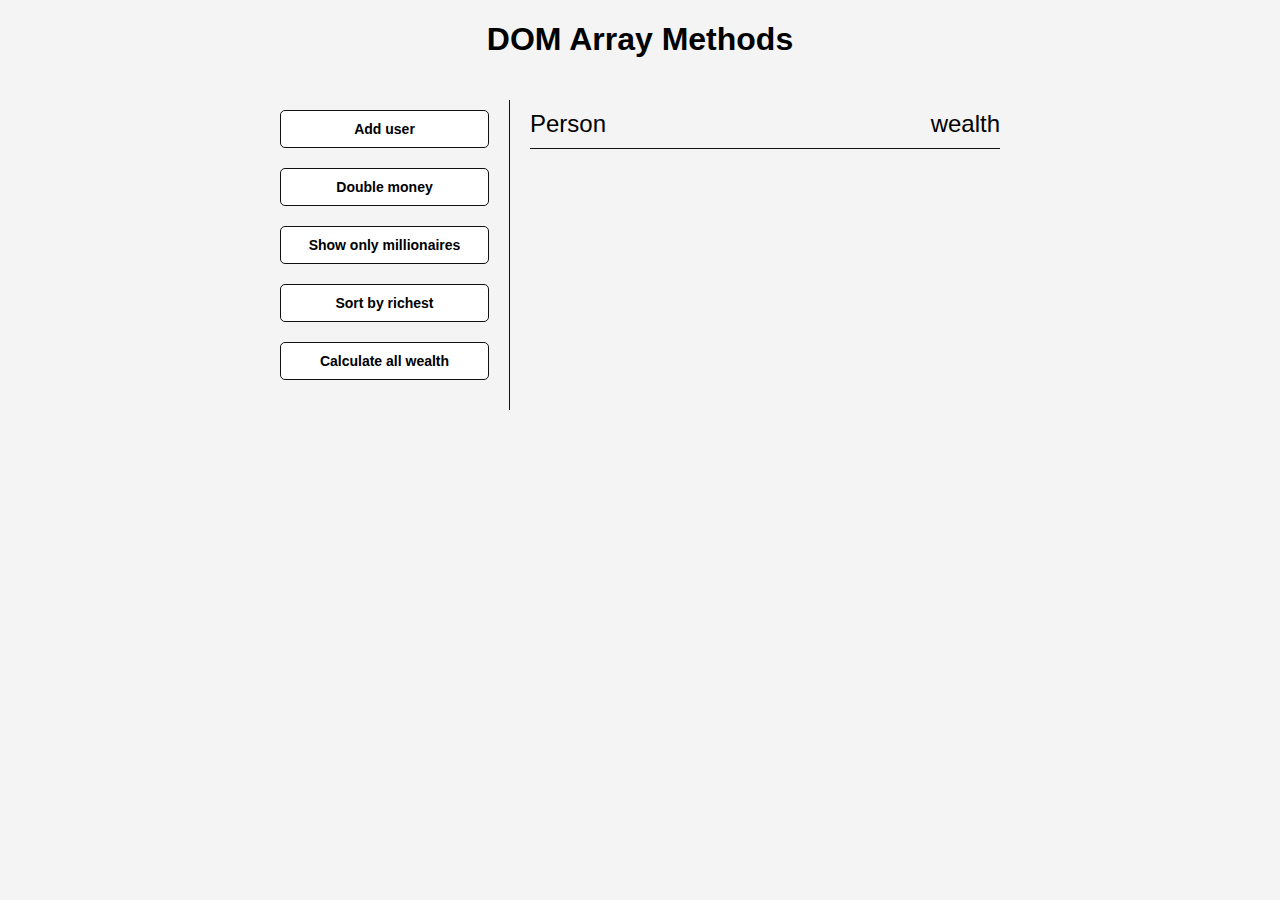
<file: arraymethods/index.html>
<!DOCTYPE html>
<html lang="en">
<head>
    <meta charset="UTF-8">
    <meta http-equiv="X-UA-Compatible" content="IE=edge">
    <meta name="viewport" content="width=device-width, initial-scale=1.0">
    <link rel="stylesheet" href="style.css">
    <title>DOM Array Methods</title>
</head>
<body>
    <h1>DOM Array Methods</h1>

    <div class="container">
        <aside>
            <button id="add-user">Add user</button>
                <button id="double">Double money</button>
                <button id="show-millionaires">Show only millionaires</button>
                <button id="sort">Sort by richest</button>
                <button id="calculate-wealth">Calculate all wealth</button>
        </aside>

        <main id="main">
            <h2><strong>Person</strong>wealth</h2>
        </main>
    </div>


    <script src="script.js"></script>
</body>
</html>
</file>
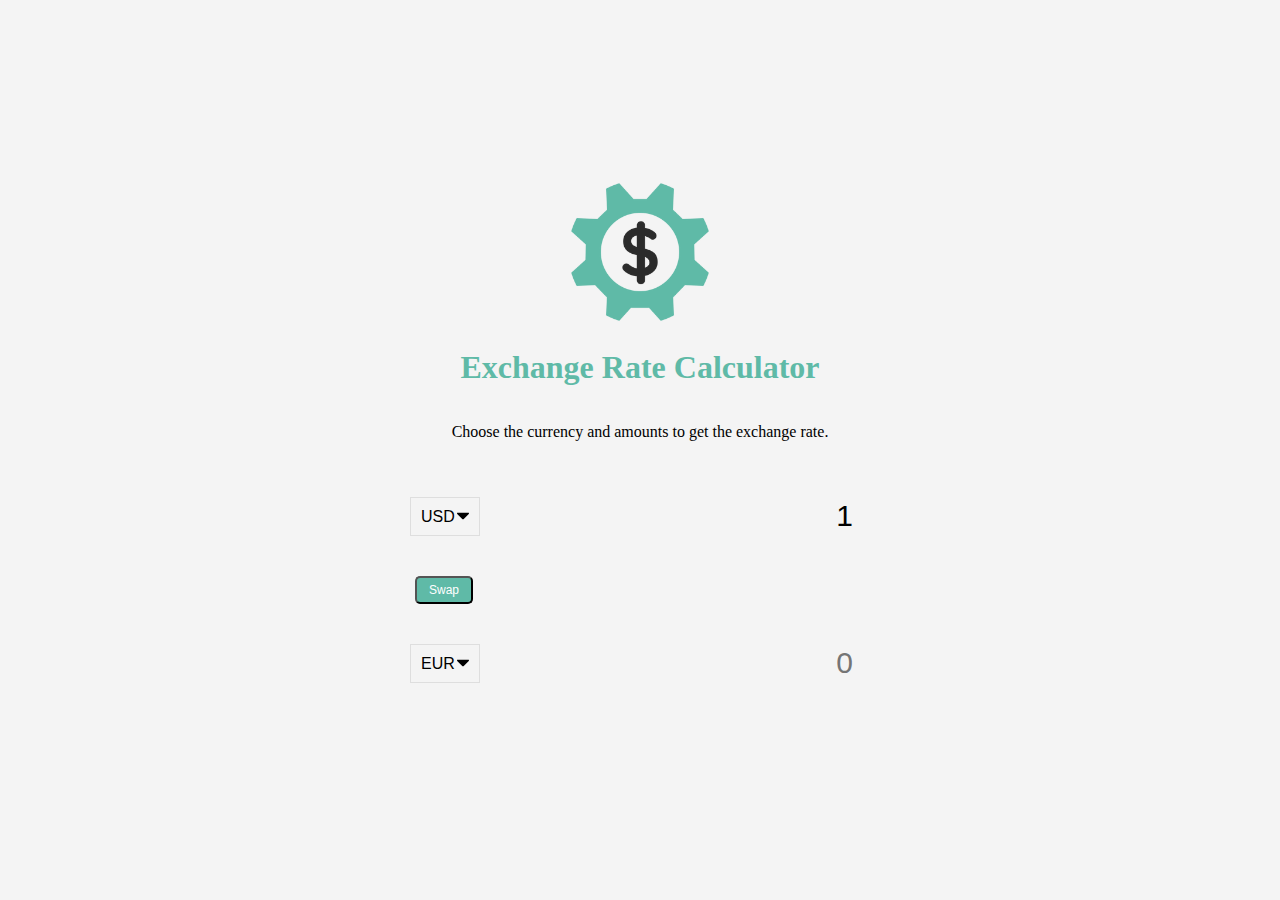
<file: exchangerate/index.html>
<!DOCTYPE html>
<html lang="en">
<head>
    <meta charset="UTF-8">
    <meta http-equiv="X-UA-Compatible" content="IE=edge">
    <meta name="viewport" content="width=device-width, initial-scale=1.0">
    <title>Exchange Rate Calculator</title>
    <link rel="stylesheet" href="style.css">
</head>
<body>
    <img src="img/money.png" alt="" class="money-img">
    <h1>Exchange Rate Calculator</h1>
    <p>Choose the currency and amounts to get the exchange rate.</p>

    <div class="container">
        <div class="currency">
            <select id="currency-one">
                <option value="AED">AED</option>
                <option value="ARS">ARS</option>
                <option value="AUD">AUD</option>
                <option value="BGN">BGN</option>
                <option value="BRL">BRL</option>
                <option value="BSD">BSD</option>
                <option value="CAD">CAD</option>
                <option value="CHF">CHF</option>
                <option value="CLP">CLP</option>
                <option value="CNY">CNY</option>
                <option value="COP">COP</option>
                <option value="CZK">CZK</option>
                <option value="DKK">DKK</option>
                <option value="DOP">DOP</option>
                <option value="EGP">EGP</option>
                <option value="EUR">EUR</option>
                <option value="FJD">FJD</option>
                <option value="GBP">GBP</option>
                <option value="GTQ">GTQ</option>
                <option value="HKD">HKD</option>
                <option value="HRK">HRK</option>
                <option value="HUF">HUF</option>
                <option value="IDR">IDR</option>
                <option value="ILS">ILS</option>
                <option value="INR">INR</option>
                <option value="ISK">ISK</option>
                <option value="JPY">JPY</option>
                <option value="KRW">KRW</option>
                <option value="KZT">KZT</option>
                <option value="MXN">MXN</option>
                <option value="MYR">MYR</option>
                <option value="NOK">NOK</option>
                <option value="NZD">NZD</option>
                <option value="PAB">PAB</option>
                <option value="PEN">PEN</option>
                <option value="PHP">PHP</option>
                <option value="PKR">PKR</option>
                <option value="PLN">PLN</option>
                <option value="PYG">PYG</option>
                <option value="RON">RON</option>
                <option value="RUB">RUB</option>
                <option value="SAR">SAR</option>
                <option value="SEK">SEK</option>
                <option value="SGD">SGD</option>
                <option value="THB">THB</option>
                <option value="TRY">TRY</option>
                <option value="TWD">TWD</option>
                <option value="UAH">UAH</option>
                <option value="USD" selected>USD</option>
                <option value="UYU">UYU</option>
                <option value="VND">VND</option>
                <option value="ZAR">ZAR</option>
            </select>
            <input type="number" id="amount-one" placeholder="0" value="1">
        </div>

        <div class="swap-rate-container">
            <button class="btn" id="swap">
                Swap
            </button>
            <div class="rate" id="rate"></div>
        </div>

        <div class="currency">
            <select id="currency-two">
                <option value="AED">AED</option>
                <option value="ARS">ARS</option>
                <option value="AUD">AUD</option>
                <option value="BGN">BGN</option>
                <option value="BRL">BRL</option>
                <option value="BSD">BSD</option>
                <option value="CAD">CAD</option>
                <option value="CHF">CHF</option>
                <option value="CLP">CLP</option>
                <option value="CNY">CNY</option>
                <option value="COP">COP</option>
                <option value="CZK">CZK</option>
                <option value="DKK">DKK</option>
                <option value="DOP">DOP</option>
                <option value="EGP">EGP</option>
                <option value="EUR" selected>EUR</option>
                <option value="FJD">FJD</option>
                <option value="GBP">GBP</option>
                <option value="GTQ">GTQ</option>
                <option value="HKD">HKD</option>
                <option value="HRK">HRK</option>
                <option value="HUF">HUF</option>
                <option value="IDR">IDR</option>
                <option value="ILS">ILS</option>
                <option value="INR">INR</option>
                <option value="ISK">ISK</option>
                <option value="JPY">JPY</option>
                <option value="KRW">KRW</option>
                <option value="KZT">KZT</option>
                <option value="MXN">MXN</option>
                <option value="MYR">MYR</option>
                <option value="NOK">NOK</option>
                <option value="NZD">NZD</option>
                <option value="PAB">PAB</option>
                <option value="PEN">PEN</option>
                <option value="PHP">PHP</option>
                <option value="PKR">PKR</option>
                <option value="PLN">PLN</option>
                <option value="PYG">PYG</option>
                <option value="RON">RON</option>
                <option value="RUB">RUB</option>
                <option value="SAR">SAR</option>
                <option value="SEK">SEK</option>
                <option value="SGD">SGD</option>
                <option value="THB">THB</option>
                <option value="TRY">TRY</option>
                <option value="TWD">TWD</option>
                <option value="UAH">UAH</option>
                <option value="USD">USD</option>
                <option value="UYU">UYU</option>
                <option value="VND">VND</option>
                <option value="ZAR">ZAR</option>
            </select>
            <input type="number" id="amount-two" placeholder="0">
        </div>
    </div>

    <script src="script.js"></script>
</body>
</html>
</file>
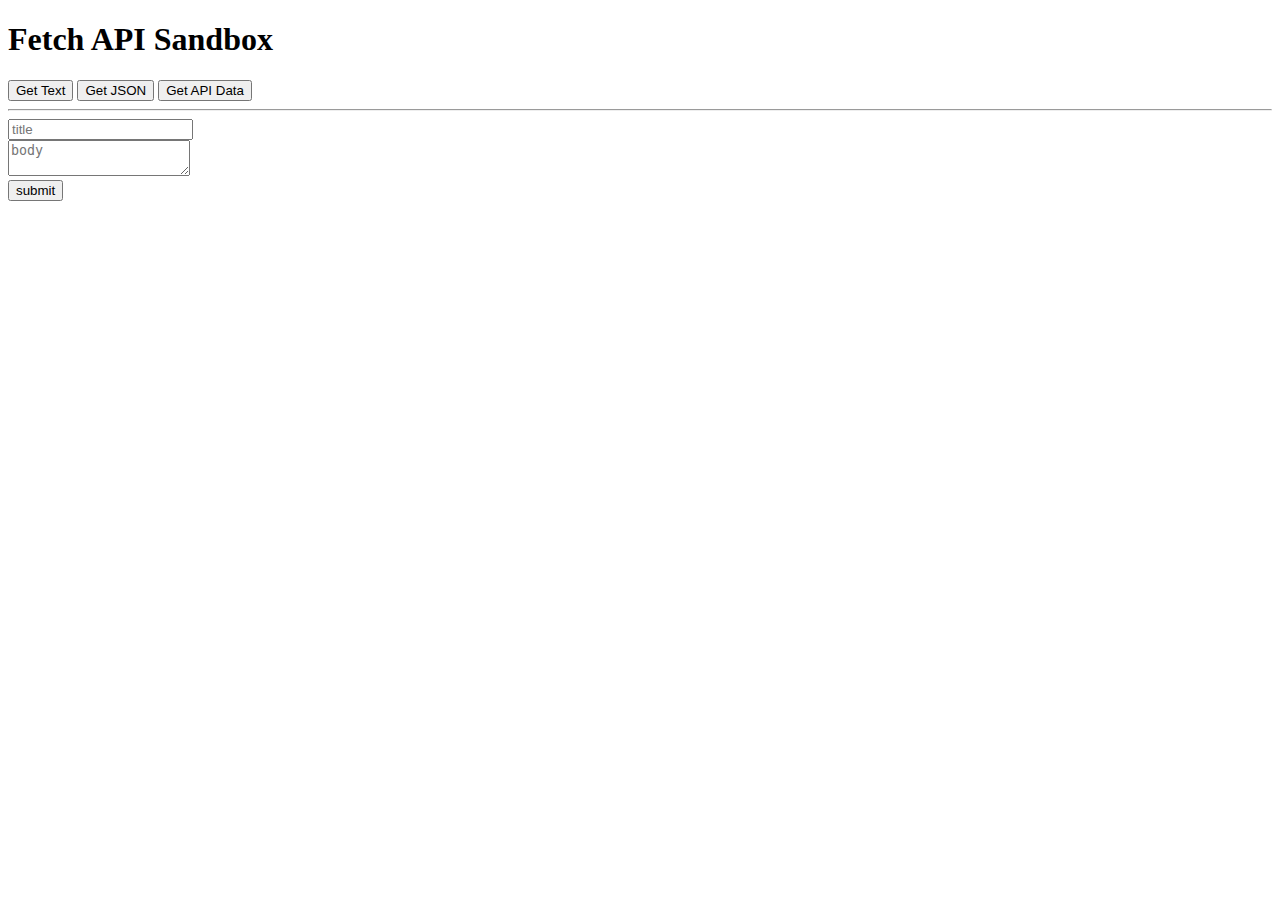
<file: fetchapi/index.html>
<!DOCTYPE html>
<html lang="en">
<head>
    <meta charset="UTF-8">
    <meta http-equiv="X-UA-Compatible" content="IE=edge">
    <meta name="viewport" content="width=device-width, initial-scale=1.0">
    <link href="https://cdn.jsdelivr.net/npm/bootstrap@5.0.0-beta2/dist/css/bootstrap.min.css" rel="stylesheet" integrity="sha384-BmbxuPwQa2lc/FVzBcNJ7UAyJxM6wuqIj61tLrc4wSX0szH/Ev+nYRRuWlolflfl" crossorigin="anonymous">
    <title>Fetch API Sandbox</title>
</head>
<body>
    <div class="container">
        <h1 class="display-4 mb-4">Fetch API Sandbox</h1>
        <div class="d-flex">
            <button class="btn btn-primary mr-4" id="getText">Get Text</button>
            <button class="btn btn-success mr-4"id="getUsers">Get JSON</button>
            <button class="btn btn-warning mr-4"id="getPosts">Get API Data</button>
        </div>
        <hr>
        <div id="output"></div>
        <form id="addPost">
            <div class="form-group">
                <input type="text" id="title" class="form-control" placeholder="title">
            </div>
            <div class="form-group">
                <textarea id="body" class="form-control" placeholder="body"></textarea> 
            </div>
            <input type="submit" class="btn btn-secondary" value="submit">
        </form>
    </div>
    <script>
        document.getElementById('getText').addEventListener('click', getText);
        document.getElementById('getUsers').addEventListener('click', getUsers);
        document.getElementById('getPosts').addEventListener('click', getPosts);
        document.getElementById('addPost').addEventListener('submit', addPost);

        function getText() {
            //fetch('sample.txt')
            //.then(function(response) {
            //    return response.text();
            //})
            //.then(function(data) {
            //    console.log(data)
            //})

            fetch('sample.txt')
            .then(response => {
                return response.text();
            })
            .then((data) => {
                document.getElementById('output').innerHTML = data;
            })
            .catch((err) => console.log(err))
        }

        function getUsers() {
            fetch('users.json')
            .then((response) => response.json())
            .then((data) => {
                let output = '<h2Users</h2>';
                data.forEach(function(user) {
                    output += `
                        <ul>
                            <li>ID: ${user.id}</li>
                            <li>ID: ${user.name}</li>
                            <li>ID: ${user.email}</li>
                        </ul>
                    `;
                });
                document.getElementById('output').innerHTML = output;
            })
        }

        function getPosts() {
            fetch('https://jsonplaceholder.typicode.com/posts')
            .then((res) => res.json())
            .then((data) => {
                let output = '<h2>Posts</h2>';
                data.forEach((post) => {
                    output += `
                        <div>
                            <h3>${post.title}</h3>
                            <p>${post.body}</p>
                        </div>
                    `;
                })
                document.getElementById('output').innerHTML = output;
            })
        }

        function addPost(e) {
            e.preventDefault();

            let title = document.getElementById('title').value;
            let body = document.getElementById('body').value;

            fetch('https://jsonplaceholder.typicode.com/posts', {
                method: 'POST',
                headers: {
                    'Accept': 'application/json, text/plain, */*',
                    'Content-type': 'application/json'
                },
                body: JSON.stringify({title:title, body:body})
            })
            .then(response => response.json())
            .then(data => console.log(data))
        }
    </script>
</body>
</html>
</file>
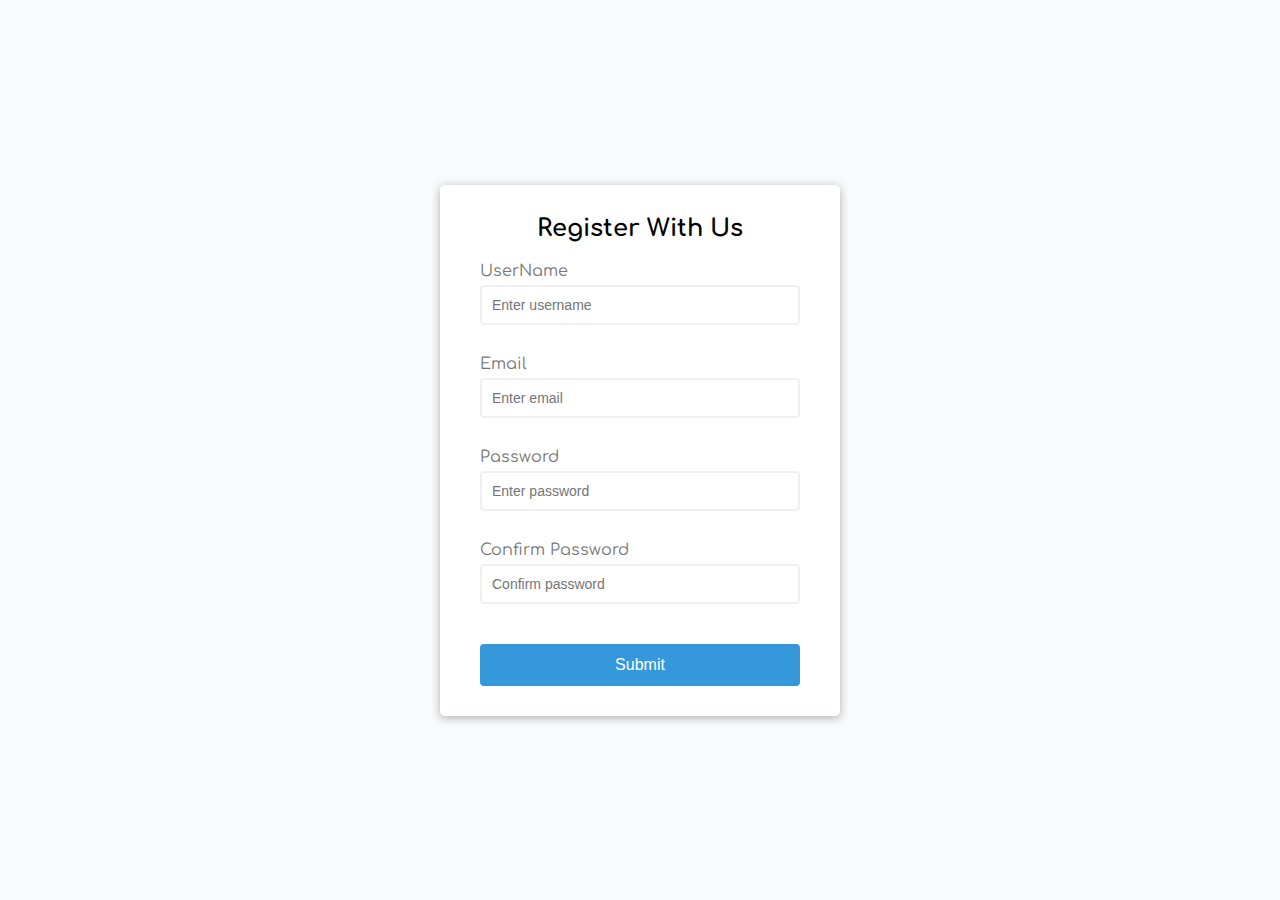
<file: formvalidator/index.html>
<!DOCTYPE html>
<html lang="en">
<head>
    <meta charset="UTF-8">
    <meta http-equiv="X-UA-Compatible" content="IE=edge">
    <meta name="viewport" content="width=device-width, initial-scale=1.0">
    <link rel="stylesheet" href="style.css">
    <title>Form Validator PLUS DELUXe</title>
</head>
<body>
    <div class="container">
        <form id="form" class="form">
            <h2>Register With Us</h2>
            <div class="form-control">
                <label for="username">UserName</label>
                <input type="text" id="username" placeholder="Enter username">
                <small>Error message</small>
            </div>
            <div class="form-control">
                <label for="email">Email</label>
                <input type="text" id="email" placeholder="Enter email">
                <small>Error message</small>
            </div>
            <div class="form-control">
                <label for="password">Password</label>
                <input type="password" id="password" placeholder="Enter password">
                <small>Error message</small>
            </div>
            <div class="form-control">
                <label for="password2">Confirm Password</label>
                <input type="password" id="password2" placeholder="Confirm password">
                <small>Error message</small>
            </div>
            <button type="submit">Submit</button>
        </form>
    </div>

    <script src="script.js"></script>
</body>
</html>
</file>
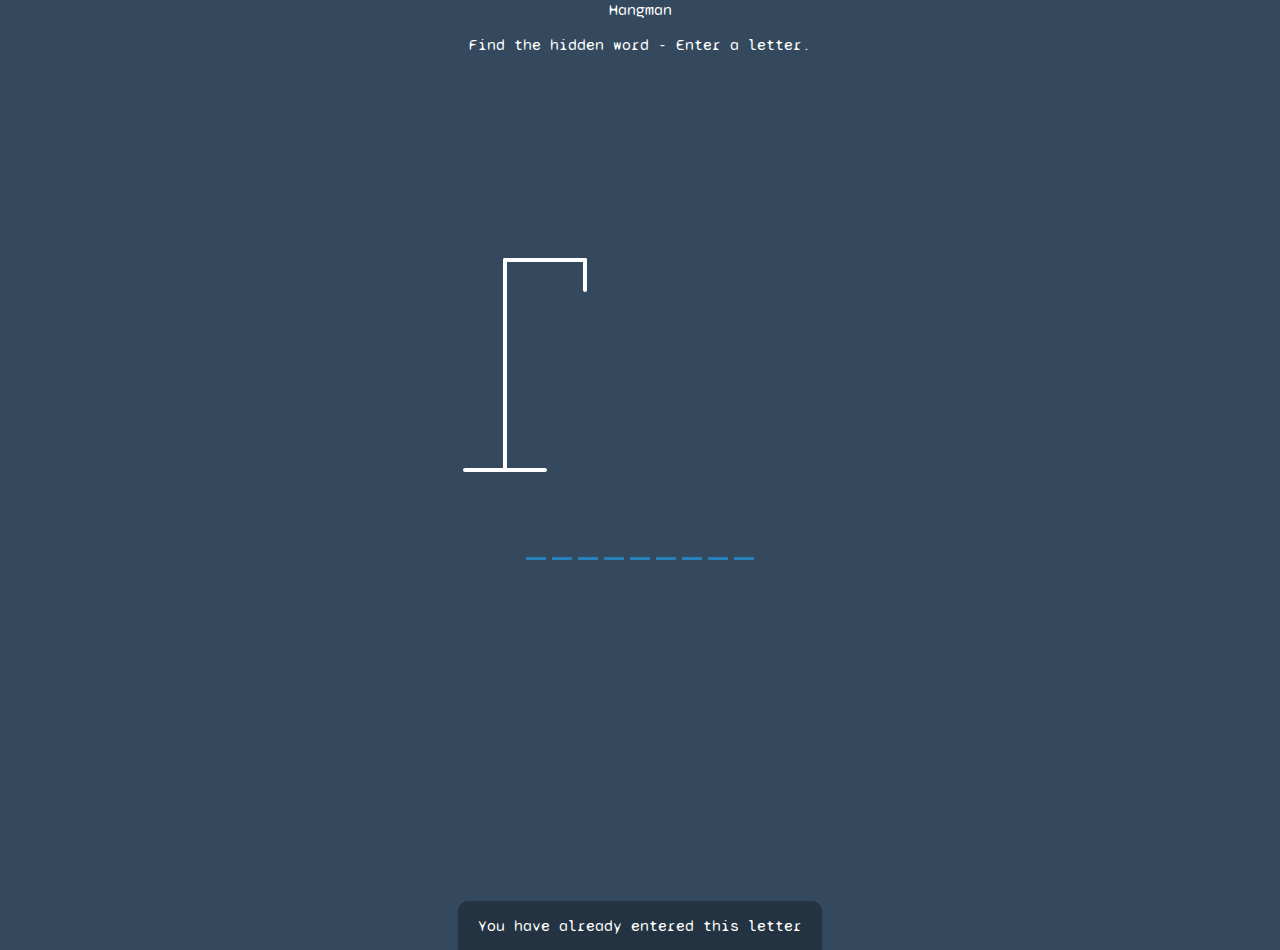
<file: hangman/index.html>
<!DOCTYPE html>
<html lang="en">
<head>
    <meta charset="UTF-8">
    <meta http-equiv="X-UA-Compatible" content="IE=edge">
    <meta name="viewport" content="width=device-width, initial-scale=1.0">
    <link rel="stylesheet" href="style.css">
    <title>Hangman</title>
</head>

<body>
    <html>Hangman</html>
    <p>Find the hidden word - Enter a letter.</p>

    <div class="game-container" id="game-container">
        <svg height="250" width="200" class="figure-container">
            <!-- Rod -->
            <line x1="60" y1="20" x2="140" y2="20" />
            <line x1="140" y1="20" x2="140" y2="50" />
            <line x1="60" y1="20" x2="60" y2="230" />
            <line x1="20" y1="230" x2="100" y2="230" />

            <!-- Head -->
            <circle cx="140" cy="70" r="20" class="figure-part" />
            <!-- Body -->
            <line x1="140" y1="90" x2="140" y2="150" class="figure-part" />
            <!-- Arms -->
            <line x1="140" y1="120" x2="120" y2="100" class="figure-part" />
            <line x1="140" y1="120" x2="160" y2="100" class="figure-part" />
            <!-- Legs -->
            <line x1="140" y1="150" x2="120" y2="180" class="figure-part" />
            <line x1="140" y1="150" x2="160" y2="180" class="figure-part" />
        </svg>

        <div class="wrong-letters-container">
            <div id="wrong-letters"></div>
        </div>
        
        <div class="word" id="word"></div>
    </div>

    <!-- Container for final message -->
    <div class="popup-container" id="popup-container">
        <div class="popup">
            <h2 id="final-message"></h2>
            <button id="play-button">Play again</button>
        </div>
    </div>

    <!-- Notification -->
    <div class="notification-container" id="notifi">
        <p>You have already entered this letter</p>
    </div>

    <script src="script.js"></script>
</body>
</html>
</file>
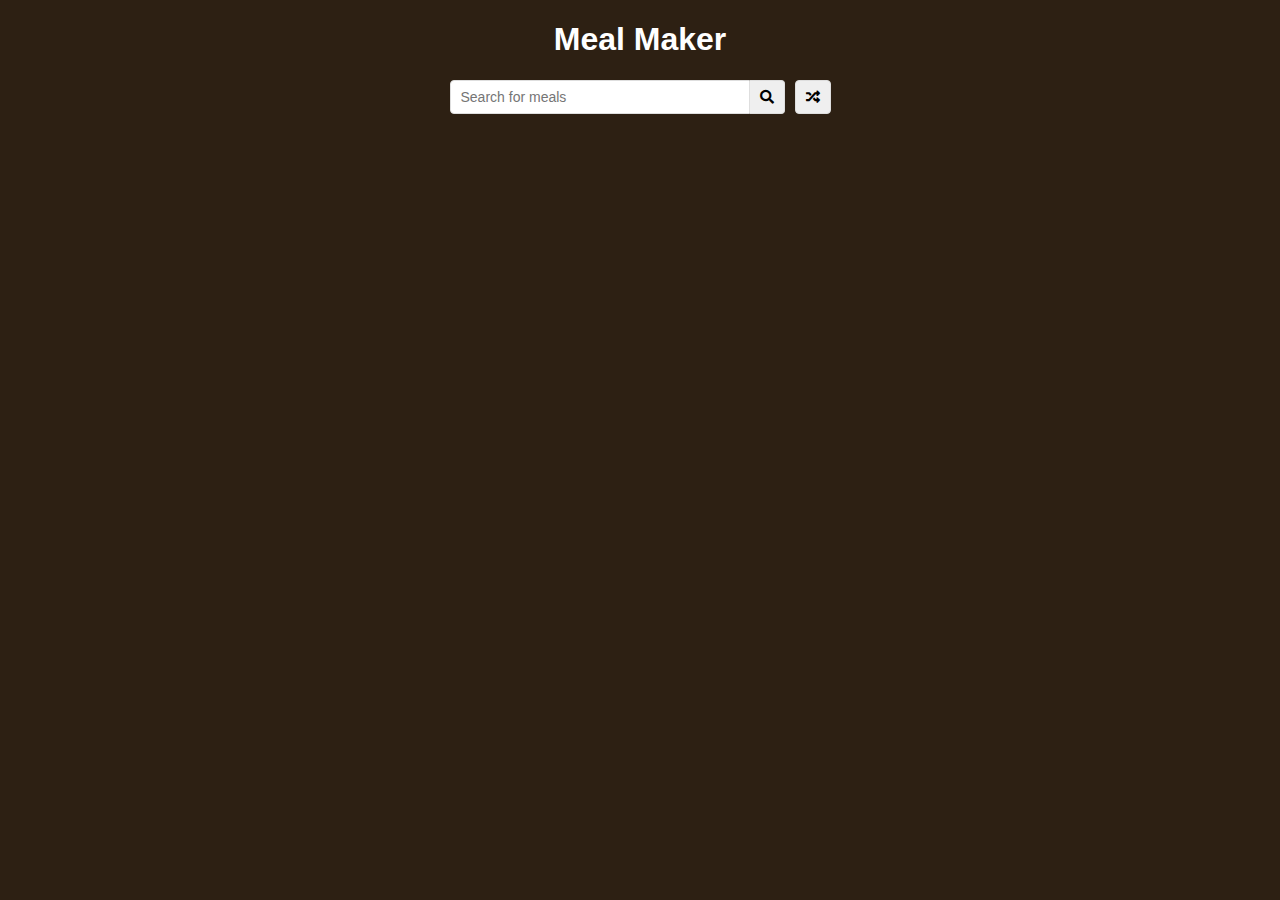
<file: mealmaker/index.html>
<!DOCTYPE html>
<html lang="en">
<head>
    <meta charset="UTF-8">
    <meta http-equiv="X-UA-Compatible" content="IE=edge">
    <meta name="viewport" content="width=device-width, initial-scale=1.0">
    <link rel="stylesheet" href="https://cdnjs.cloudflare.com/ajax/libs/font-awesome/5.10.2/css/all.min.css">
    <link rel="stylesheet" href="style.css">
    <title>Meal Maker</title>
</head>
<body>
    <div class="container">
        <h1>Meal Maker</h1>
        <div class="flex">
            <form class="flex" id="submit">
                <input type="text" id="search" placeholder="Search for meals">
                <button class="search-btn" type="submit">
                    <i class="fas fa-search"></i>
                </button>
            </form>
            <button class="random-btn" id="random">
                <i class="fas fa-random"></i>
            </button>
        </div>
        <div id="result-heading"></div>
        <div id="meals" class="meals"></div>
        <div id="single-meal"></div>
    </div>

    <script src="script.js"></script>
</body>
</html>
</file>
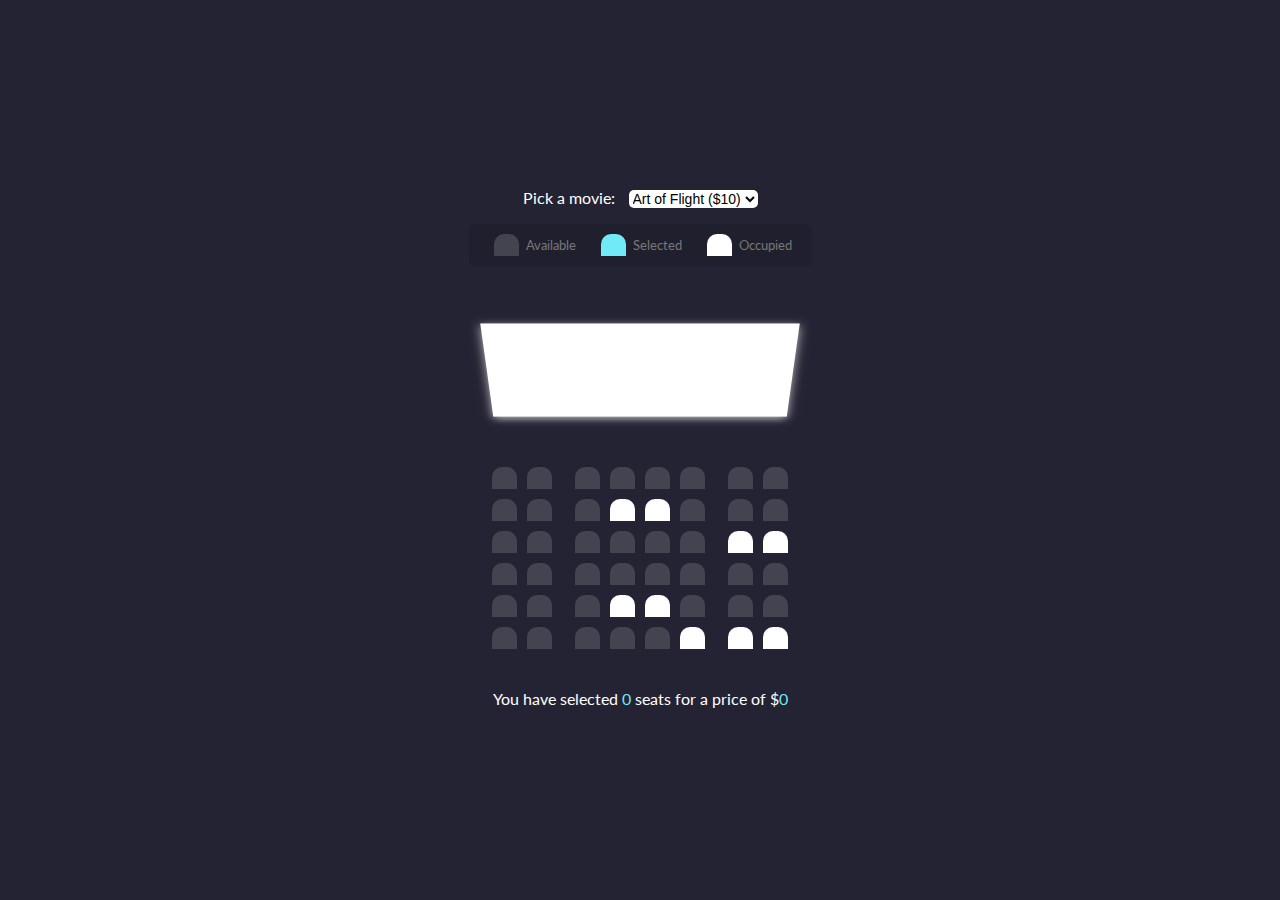
<file: movieseats/index.html>
<!DOCTYPE html>
<html lang="en">
<head>
    <meta charset="UTF-8">
    <meta http-equiv="X-UA-Compatible" content="IE=edge">
    <meta name="viewport" content="width=device-width, initial-scale=1.0">
    <link rel="stylesheet" href="style.css">
    <title>Movie Seat Booking</title>
</head>
<body>
    <div class="movie-container">
        <label>Pick a movie:</label>
        <select id="movie">
            <option value="10">Art of Flight ($10)</option>
            <option value="12">The Titanic ($12)</option>
            <option value="8">Avatar ($8)</option>
            <option value="9">Terminator ($9)</option>
        </select>
    </div>

    <ul class="showcase">
        <li>
            <div class="seat"></div>
            <small>Available</small>
        </li>
        <li>
            <div class="seat selected"></div>
            <small>Selected</small>
        </li>
        <li>
            <div class="seat occupied"></div>
            <small>Occupied</small>
        </li>
    </ul>

    <div class="container">
        <div class="screen"></div>
        <div class="row">
            <div class="seat"></div>
            <div class="seat"></div>
            <div class="seat"></div>
            <div class="seat"></div>
            <div class="seat"></div>
            <div class="seat"></div>
            <div class="seat"></div>
            <div class="seat"></div>
        </div>
        <div class="row">
            <div class="seat"></div>
            <div class="seat"></div>
            <div class="seat"></div>
            <div class="seat occupied"></div>
            <div class="seat occupied"></div>
            <div class="seat"></div>
            <div class="seat"></div>
            <div class="seat"></div>
        </div>
        <div class="row">
            <div class="seat"></div>
            <div class="seat"></div>
            <div class="seat"></div>
            <div class="seat"></div>
            <div class="seat"></div>
            <div class="seat"></div>
            <div class="seat occupied"></div>
            <div class="seat occupied"></div>
        </div>
        <div class="row">
            <div class="seat"></div>
            <div class="seat"></div>
            <div class="seat"></div>
            <div class="seat"></div>
            <div class="seat"></div>
            <div class="seat"></div>
            <div class="seat"></div>
            <div class="seat"></div>
        </div>
        <div class="row">
            <div class="seat"></div>
            <div class="seat"></div>
            <div class="seat"></div>
            <div class="seat occupied"></div>
            <div class="seat occupied"></div>
            <div class="seat"></div>
            <div class="seat"></div>
            <div class="seat"></div>
        </div>
        <div class="row">
            <div class="seat"></div>
            <div class="seat"></div>
            <div class="seat"></div>
            <div class="seat"></div>
            <div class="seat"></div>
            <div class="seat occupied"></div>
            <div class="seat occupied"></div>
            <div class="seat occupied"></div>
        </div>
    </div>

    <p class="text">You have selected <span id="count">0</span> seats for a price of $<span id="total">0</span></p>

    <script src="script.js"></script>
</body>
</html>
</file>
<file: arraymethods/style.css>
* {
  box-sizing: border-box;
}

body {
  background-color: #f4f4f4;
  font-family: Arial, Helvetica, sans-serif;
  display: flex;
  flex-direction: column;
  align-items: center;
  min-height: 100vh;
  margin: 0;
}

.container {
  display: flex;
  padding: 20px;
  margin: 0 auto;
  max-width: 100%;
  width: 800px;
}

aside {
  padding: 10px 20px;
  width: 250px;
  border-right: 1px solid #111;
}

button {
  cursor: pointer;
  background-color: #fff;
  border: 1px solid #111;
  border-radius: 5px;
  display: block;
  width: 100%;
  padding: 10px;
  margin-bottom: 20px;
  font-weight: bold;
  font-size: 14px;
}

main {
  flex: 1;
  padding: 10px 20px;
}

h2 {
  border-bottom: 1px solid #111;
  padding-bottom: 10px;
  display: flex;
  justify-content: space-between;
  font-weight: 300;
  margin: 0 0 20px;
}

h3 {
  background-color: white;
  border-bottom: 1px solid #111;
  padding: 10px;
  display: flex;
  justify-content: space-between;
  font-weight: 300;
  margin: 20px 0 0;
}

.person {
  display: flex;
  justify-content: space-between;
  font-size: 20px;
  margin-bottom: 10px;
}
</file>
<file: exchangerate/style.css>
:root {
  --primary-color: #5fbaa7;
}

* {
  box-sizing: border-box;
}

body {
  background-color: #f4f4f4;
  display: flex;
  flex-direction: column;
  align-items: center;
  justify-content: center;
  height: 100vh;
  margin: 0;
  padding: 20px;
}

h1 {
  color: var(--primary-color);
}

p {
  text-align: center;
}

.btn {
  color: #fff;
  background: var(--primary-color);
  cursor: pointer;
  border-radius: 5px;
  font-size: 12px;
  padding: 5px 12px;
  margin-left: 45px;
}

.money-img {
  width: 150px;
}

.currency {
  padding: 40px;
  display: flex;
  align-items: center;
  justify-content: space-between;
}

.currency select {
  padding: 10px 20px 10px 10px;
  -moz-appearance: none;
  -webkit-appearance: none;
  appearance: none;
  border: 1px solid #dedede;
  font-size: 16px;
  background: transparent;
  background-image: url("data:image/svg+xml;charset=US-ASCII,%3Csvg%20xmlns%3D%22http%3A%2F%2Fwww.w3.org%2F2000%2Fsvg%22%20width%3D%22292.4%22%20height%3D%22292.4%22%3E%3Cpath%20fill%3D%22%20000002%22%20d%3D%22M287%2069.4a17.6%2017.6%200%200%200-13-5.4H18.4c-5%200-9.3%201.8-12.9%205.4A17.6%2017.6%200%200%200%200%2082.2c0%205%201.8%209.3%205.4%2012.9l128%20127.9c3.6%203.6%207.8%205.4%2012.8%205.4s9.2-1.8%2012.8-5.4L287%2095c3.5-3.5%205.4-7.8%205.4-12.8%200-5-1.9-9.2-5.5-12.8z%22%2F%3E%3C%2Fsvg%3E");
  background-position: right 10px top 50%, 0, 0;
  background-size: 12px auto, 100%;
  background-repeat: no-repeat;
}

.currency input {
  border: 0;
  background: transparent;
  font-size: 30px;
  text-align: right;
}

.swap-rate-container {
  display: flex;
  align-items: center;
  justify-content: space-between;
}

.rate {
  color: var(--primary-color);
  font-size: 14px;
  padding: 0 10px;
}

select:focus,
input:focus,
button:focus {
  outline: 0;
}

@media (max-width: 600px) {
  .currency input {
    width: 200px;
  }
}
</file>
<file: formvalidator/style.css>
@import url("https://fonts.googleapis.com/css2?family=Comfortaa&display=swap");

:root {
  --success-color: #2ecc71;
  --error-color: #e74c3c;
}

* {
  box-sizing: border-box;
}

body {
  background-color: #f9fafb;
  font-family: "Comfortaa", "Sans Serif";
  display: flex;
  align-items: center;
  justify-content: center;
  min-height: 100vh;
  margin: 0;
}

.container {
  background-color: white;
  border-radius: 5px;
  box-shadow: 0 2px 10px rgba(0, 0, 0, 0.3);
  width: 400px;
}

h2 {
  text-align: center;
  margin: 0 0 20px;
}

.form {
  padding: 30px 40px;
}

.form-control {
  margin-bottom: 10px;
  padding-bottom: 20px;
  position: relative;
}

.form-control label {
  color: #777;
  display: block;
  margin-bottom: 5px;
}

.form-control input {
  border: 2px solid #f0f0f0;
  border-radius: 4px;
  display: block;
  width: 100%;
  padding: 10px;
  font-size: 14px;
}

.form-control input:focus {
  outline: 0;
  border-color: #777;
}

.form-control.success input {
  border-color: var(--success-color);
}

.form-control.error input {
  border-color: var(--error-color);
}

.form-control small {
  color: var(--error-color);
  position: absolute;
  bottom: 0;
  left: 0;
  visibility: hidden;
}

.form-control.error small {
  visibility: visible;
}

.form button {
  cursor: pointer;
  background-color: #3498db;
  border: 2px solid #3498db;
  border-radius: 4px;
  color: white;
  display: block;
  font-size: 16px;
  padding: 10px;
  margin-top: 20px;
  width: 100%;
}
</file>
<file: hangman/style.css>
@import url("https://fonts.googleapis.com/css2?family=Syne+Mono&display=swap");

* {
  box-sizing: border-box;
}

body {
  background-color: #34495e;
  color: #fff;
  font-family: "Syne Mono", monospace;
  display: flex;
  flex-direction: column;
  align-items: center;
  height: 80vh;
  margin: 0;
  overflow: hidden;
}

h1 {
  margin: 20 0 0;
}

.game-container {
  padding: 20px 30px;
  position: relative;
  margin: auto;
  height: 350px;
  width: 450px;
}

.figure-container {
  fill: transparent;
  stroke: #fff;
  stroke-width: 4px;
  stroke-linecap: round;
}

.figure-part {
  display: none;
}

.wrong-letters-container {
  position: absolute;
  top: 10px;
  right: 20px;
  display: flex;
  flex-direction: column;
  text-align: right;
}

.wrong-letters-container p {
  margin: 0 0 5px;
}

.wrong-letters-container span {
  font-size: 24px;
}

.word {
  display: flex;
  position: absolute;
  bottom: 10px;
  left: 50%;
  transform: translateX(-50%);
}

.letter {
  border-bottom: 3px solid #2980b9;
  display: inline-flex;
  font-size: 30px;
  align-items: center;
  justify-content: center;
  margin: 0 3px;
  height: 50px;
  width: 20px;
}

.popup-container {
  background-color: rgba(0, 0, 0, 0.3);
  position: fixed;
  top: 0;
  bottom: 0;
  left: 0;
  right: 0;
  display: none;
  align-items: center;
  justify-content: center;
}

.popup {
  background-color: #2980b9;
  border-radius: 5px;
  box-shadow: 0 15px 10px 3px rgba(0, 0, 0, 0.1);
  padding: 20px;
  text-align: center;
}

.popup button {
  cursor: pointer;
  background-color: #fff;
  color: #2980b9;
  border: 0;
  margin-top: 20px;
  padding: 12px 20px;
  font-size: 16px;
}

.popup button:active {
  transform: scale(0.98);
}

.popup button:focus {
  outline: 0;
}

.notification-container {
  background-color: rgba(0, 0, 0, 0.3);
  border-radius: 10px 10px 0 0;
  padding: 15px 20px;
  position: absolute;
  bottom: -50px;
  transition: transform 0.3s ease-in-out;
}

.notification-container p {
  margin: 0;
}

.notification-container.show {
  transform: translateY(-50px);
}
</file>
<file: mealmaker/style.css>
* {
  box-sizing: border-box;
}

body {
  background: #2d2013;
  color: #fff;
  font-family: Verdana, Geneva, Tahoma, sans-serif;
  margin: 0;
}

.container {
  margin: auto;
  max-width: 800px;
  display: flex;
  flex-direction: column;
  align-items: center;
  justify-content: center;
  text-align: center;
}

.flex {
  display: flex;
}

input,
button {
  border: 1px solid #dedede;
  border-top-left-radius: 4px;
  border-bottom-left-radius: 4px;
  font-size: 14px;
  padding: 8px 10px;
  margin: 0;
}

input[type="text"] {
  width: 300px;
}

.search-btn {
  cursor: pointer;
  border-left: 0;
  border-radius: 0;
  border-top-right-radius: 4px;
  border-bottom-right-radius: 4px;
}

.random-btn {
  cursor: pointer;
  margin-left: 10px;
  border-top-right-radius: 4px;
  border-bottom-right-radius: 4px;
}

.meals {
  display: grid;
  grid-template-columns: repeat(4, 1fr);
  grid-gap: 20px;
  margin-top: 20px;
}

.meal {
  cursor: pointer;
  position: relative;
  height: 180px;
  width: 180p;
  text-align: center;
}

.meal img {
  width: 100%;
  height: 100%;
  border: 4px #fff solid;
  border-radius: 2px;
}

.meal-info {
  position: absolute;
  top: 0;
  left: 0;
  height: 100%;
  width: 100%;
  background: rgba(0, 0, 0, 0.7);
  display: flex;
  align-items: center;
  justify-content: center;
  transition: opacity 0.2s ease-in;
  opacity: 0;
}

.meal:hover .meal-info {
  opacity: 1;
}

.single-meal {
  margin: 30px auto;
  width: 70%;
}

.single-meal img {
  width: 300px;
  margin: 15px;
  border: 3px #fff solid;
  border-radius: 2px;
}

.single-meal-info {
  margin: 20px;
  padding: 10px;
  border: 2px #e09950 dashed;
  border-radius: 5px;
}

.single-meal p {
  margin: 0;
  letter-spacing: 0.5px;
  line-height: 1.5;
}

.single-meal ul {
  padding-left: 0;
  list-style-type: none;
}

.single-meal ul li {
  border: 1px solid #ededed;
  border-radius: 5px;
  background-color: #fff;
  display: inline-block;
  color: #2d2013;
  font-size: 12px;
  padding: 5px;
  margin: 0 5px 5px 0;
}

@media (max-width: 800px) {
  .meals {
    grid-template-columns: repeat(3, 1fr);
  }
}

@media (max-width: 700px) {
  .meals {
    grid-template-columns: repeat(2, 1fr);
  }

  .meal {
    height: 200px;
    width: 200px;
  }
}

@media (max-width: 500px) {
  input[type="text"] {
    width: 100%;
  }

  .meals {
    grid-template-columns: 1fr;
  }

  .meal {
    height: 300px;
    width: 300px;
  }
}
</file>
<file: movieseats/style.css>
@import url("https://fonts.googleapis.com/css2?family=Lato:wght@300&display=swap");

* {
  box-sizing: border-box;
}

body {
  background-color: #242333;
  color: #fff;
  display: flex;
  flex-direction: column;
  align-items: center;
  justify-content: center;
  height: 100vh;
  font-family: "Lato", sans-serif;
  margin: 0;
}

.movie container {
  margin: 20px 0px;
}

.movie-container select {
  background-color: #fff;
  border: 0;
  border-radius: 5px;
  font-size: 14px;
  margin-left: 10px;
  padding: 5px 15px 5px 15;
}

.container {
  perspective: 1000px;
  margin-bottom: 30px;
}

.seat {
  background-color: #444451;
  height: 22px;
  width: 25px;
  margin: 5px;
  border-top-left-radius: 10px;
  border-top-right-radius: 10px;
}

.seat.selected {
  background-color: #6feaf6;
}

.seat.occupied {
  background-color: #fff;
}

.seat:nth-of-type(2) {
  margin-right: 18px;
}

.seat:nth-last-of-type(2) {
  margin-left: 18px;
}

.seat:not(.occupied):hover {
  cursor: pointer;
  transform: scale(1.2);
}

.showcase .seat:not(.occupied):hover {
  cursor: default;
  transform: scale(1);
}

.showcase {
  background: rgba(0, 0, 0, 0.1);
  padding: 5px 10px;
  border-radius: 5px;
  color: #777;
  list-style-type: none;
  display: flex;
  justify-content: space-between;
}

.showcase li {
  display: flex;
  align-items: center;
  justify-content: center;
  margin: 0 10px;
}

.showcase li small {
  margin-left: 2px;
}

.row {
  display: flex;
}

.screen {
  background-color: #fff;
  height: 120px;
  width: 100%;
  margin: 30px 0;
  transform: rotateX(-45deg);
  box-shadow: 0 3px 10px rgba(255, 255, 255, 0.7);
}

p.text {
  margin: 5px 0;
}

p.text span {
  color: #6feaf6;
}
</file>
